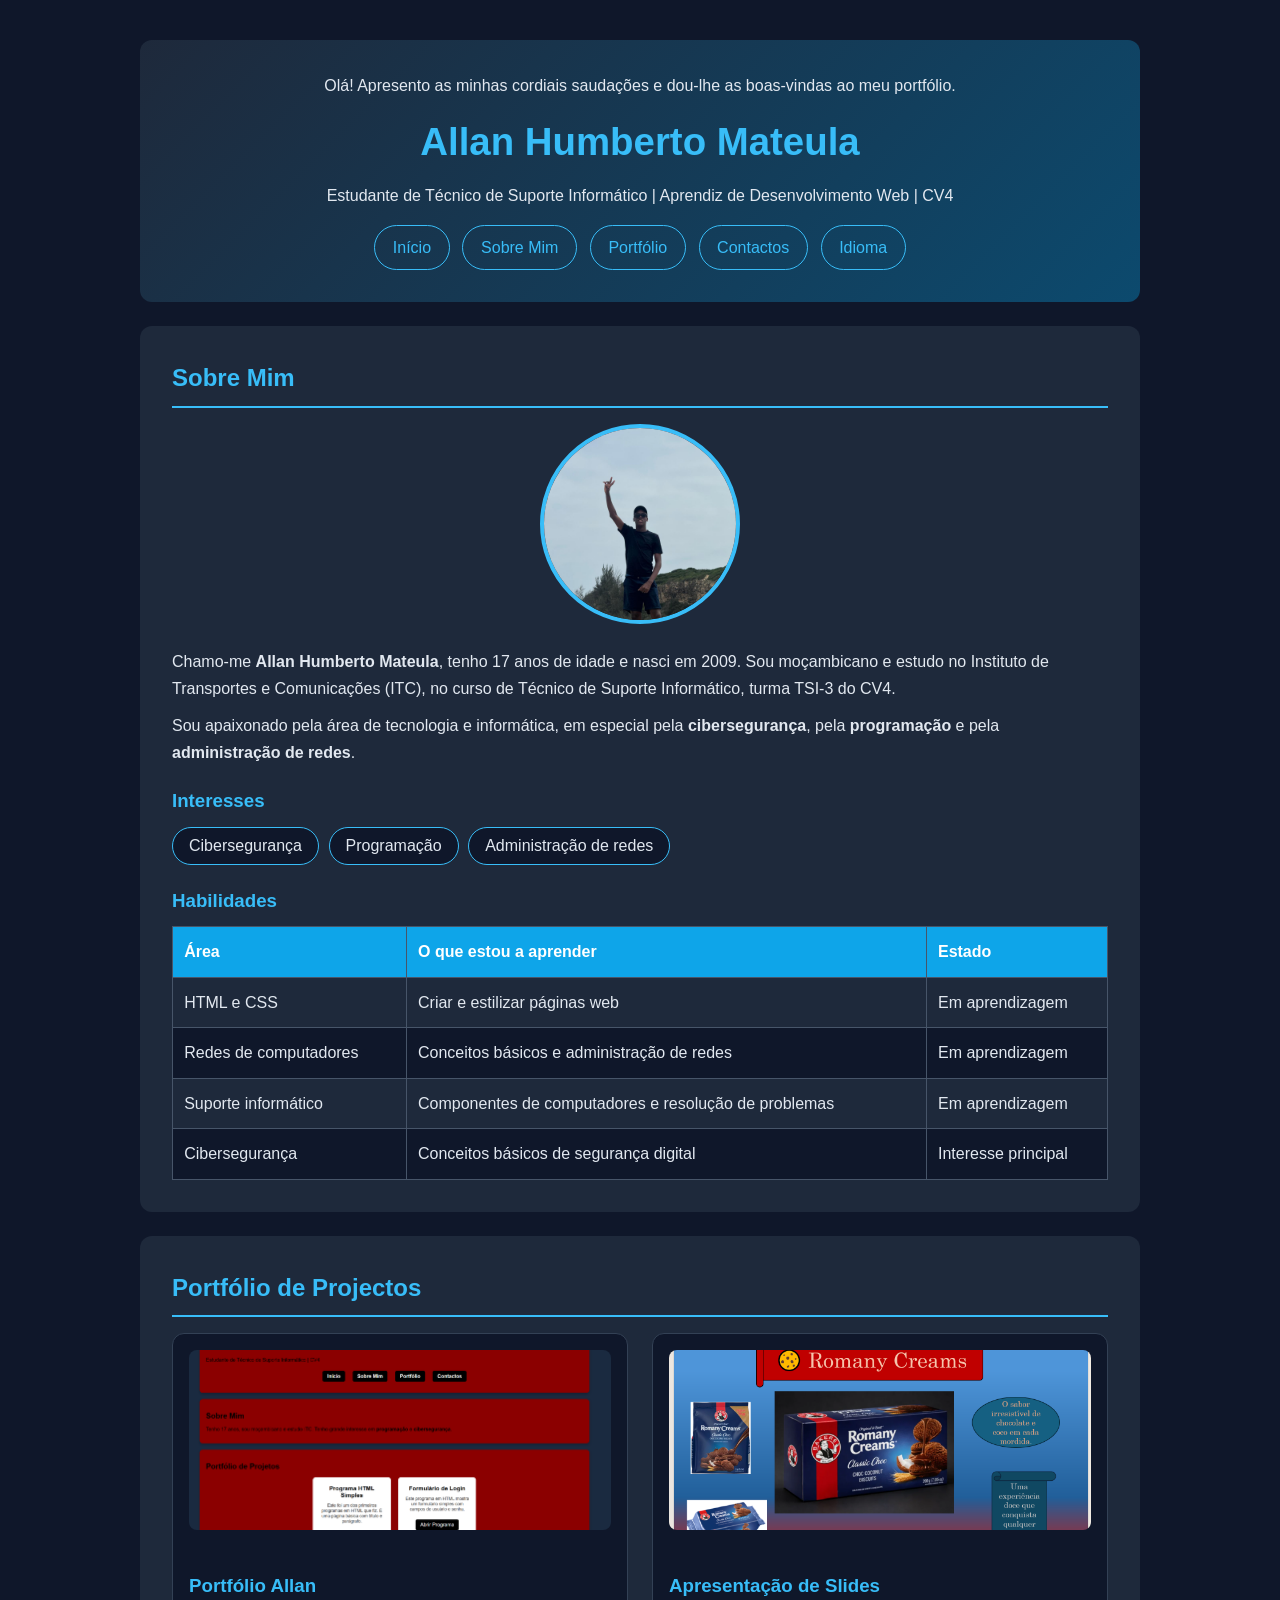
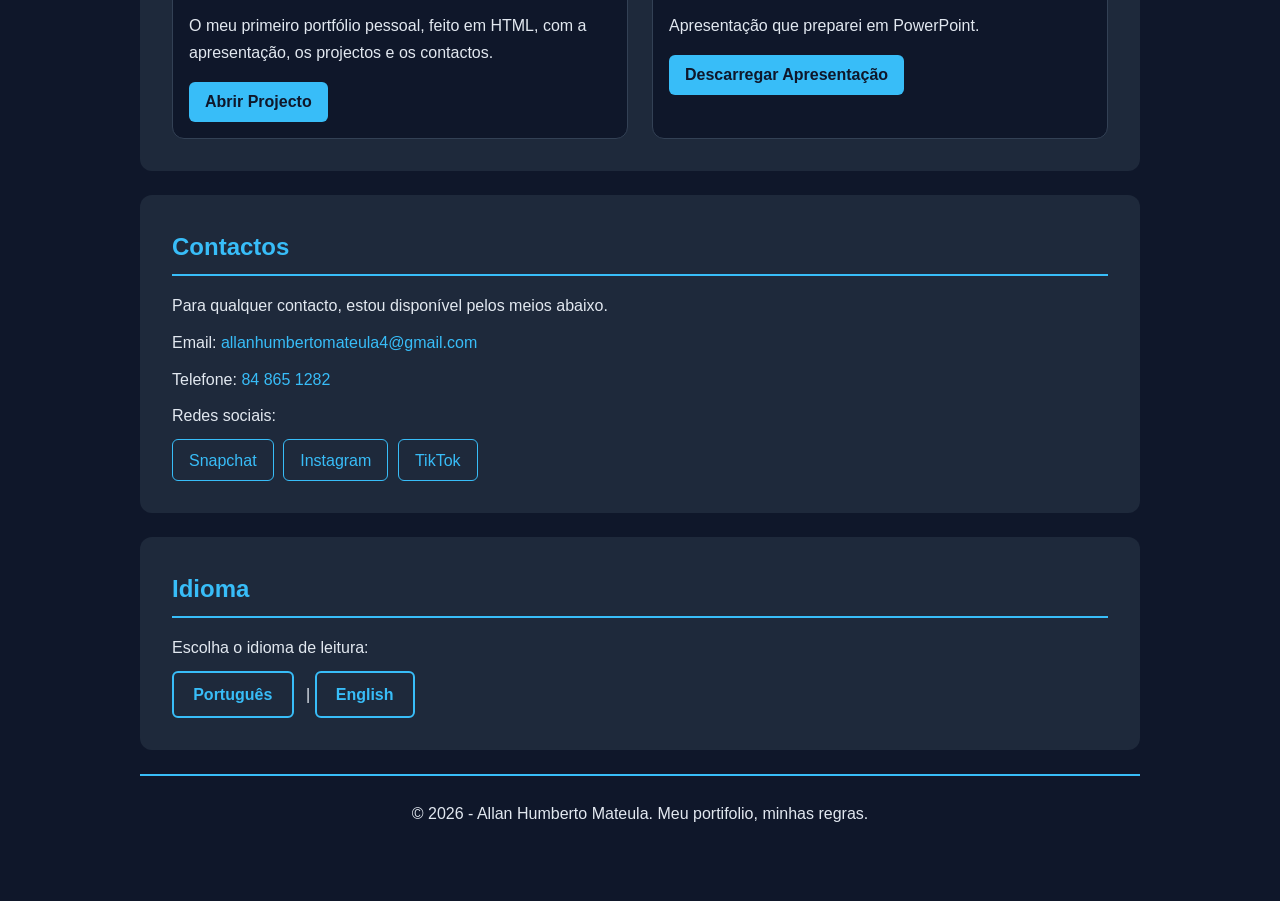
<file: index.html>
<!DOCTYPE html>
<html lang="pt-MZ">
<head>
  <meta charset="UTF-8">
  <meta name="viewport" content="width=device-width, initial-scale=1.0">
  <title>Portfólio - Allan Humberto Mateula</title>
  <link rel="stylesheet" href="estilo.css">
</head>
<body>

  <!-- ========== INÍCIO ========== -->
  <header id="inicio">
    <p>Olá! Apresento as minhas cordiais saudações e dou-lhe as boas-vindas ao meu portfólio.</p>
    <h1>Allan Humberto Mateula</h1>
    <p>Estudante de Técnico de Suporte Informático | Aprendiz de Desenvolvimento Web | CV4</p>

    <nav>
      <ul>
        <li><a href="#inicio">Início</a></li>
        <li><a href="#sobre">Sobre Mim</a></li>
        <li><a href="#portfolio">Portfólio</a></li>
        <li><a href="#contactos">Contactos</a></li>
        <li><a href="#idioma">Idioma</a></li>
      </ul>
    </nav>
  </header>

  <!-- ========== SOBRE MIM ========== -->
  <section id="sobre">
    <h2>Sobre Mim</h2>
    <img src="images/foto.jpg" alt="Foto de Allan Humberto Mateula" width="200">
    <p>
      Chamo-me <strong>Allan Humberto Mateula</strong>, tenho 17 anos de idade e nasci em 2009.
      Sou moçambicano e estudo no Instituto de Transportes e Comunicações (ITC), no curso de
      Técnico de Suporte Informático, turma TSI-3 do CV4.
    </p>
    <p>
      Sou apaixonado pela área de tecnologia e informática, em especial pela
      <strong>cibersegurança</strong>, pela <strong>programação</strong> e pela
      <strong>administração de redes</strong>.
    </p>

    <h3>Interesses</h3>
    <ul>
      <li>Cibersegurança</li>
      <li>Programação</li>
      <li>Administração de redes</li>
    </ul>

    <h3>Habilidades</h3>
    <table border="1">
      <thead>
        <tr>
          <th>Área</th>
          <th>O que estou a aprender</th>
          <th>Estado</th>
        </tr>
      </thead>
      <tbody>
        <tr>
          <td>HTML e CSS</td>
          <td>Criar e estilizar páginas web</td>
          <td>Em aprendizagem</td>
        </tr>
        <tr>
          <td>Redes de computadores</td>
          <td>Conceitos básicos e administração de redes</td>
          <td>Em aprendizagem</td>
        </tr>
        <tr>
          <td>Suporte informático</td>
          <td>Componentes de computadores e resolução de problemas</td>
          <td>Em aprendizagem</td>
        </tr>
        <tr>
          <td>Cibersegurança</td>
          <td>Conceitos básicos de segurança digital</td>
          <td>Interesse principal</td>
        </tr>
      </tbody>
    </table>
  </section>

  <!-- ========== PORTFÓLIO DE PROJECTOS ========== -->
  <section id="portfolio">
    <h2>Portfólio de Projectos</h2>

    <div class="projetos">

      <div class="card">
        <img src="images/portifolio-allan.png" alt="Captura de ecrã do meu primeiro portfólio" width="300">
        <h3>Portfólio Allan</h3>
        <p>O meu primeiro portfólio pessoal, feito em HTML, com a apresentação, os projectos e os contactos.</p>
        <a href="portifolio-allan.html" target="_blank">Abrir Projecto</a>
      </div>

      <div class="card">
        <img src="images/slide-allan.png" alt="Captura de ecrã da apresentação de slides" width="300">
        <h3>Apresentação de Slides</h3>
        <p>Apresentação que preparei em PowerPoint.</p>
        <a href="slide-allan.pptx" download>Descarregar Apresentação</a>
      </div>

    </div>
  </section>

  <!-- ========== CONTACTOS ========== -->
  <section id="contactos">
    <h2>Contactos</h2>
    <p>Para qualquer contacto, estou disponível pelos meios abaixo.</p>
    <p>Email: <a href="mailto:allanhumbertomateula4@gmail.com">allanhumbertomateula4@gmail.com</a></p>
    <p>Telefone: <a href="tel:+258848651282">84 865 1282</a></p>
    <p>Redes sociais:</p>
    <ul>
      <li><a href="https://www.snapchat.com/add/simply_all4n" target="_blank">Snapchat</a></li>
      <li><a href="https://instagram.com/i.all4n.hm" target="_blank">Instagram</a></li>
      <li><a href="https://www.tiktok.com/@4ll4nhum3ert0" target="_blank">TikTok</a></li>
    </ul>
  </section>

  <!-- ========== IDIOMA ========== -->
  <section id="idioma">
    <h2>Idioma</h2>
    <p>Escolha o idioma de leitura:</p>
    <a href="cpwe-portifolio.html">Português</a> |
    <a href="en.html">English</a>
  </section>

  <!-- ========== RODAPÉ ========== -->
  <footer>
    <p>&copy; 2026 - Allan Humberto Mateula. Meu portifolio, minhas regras.</p>
  </footer>

</body>
</html>
</file>
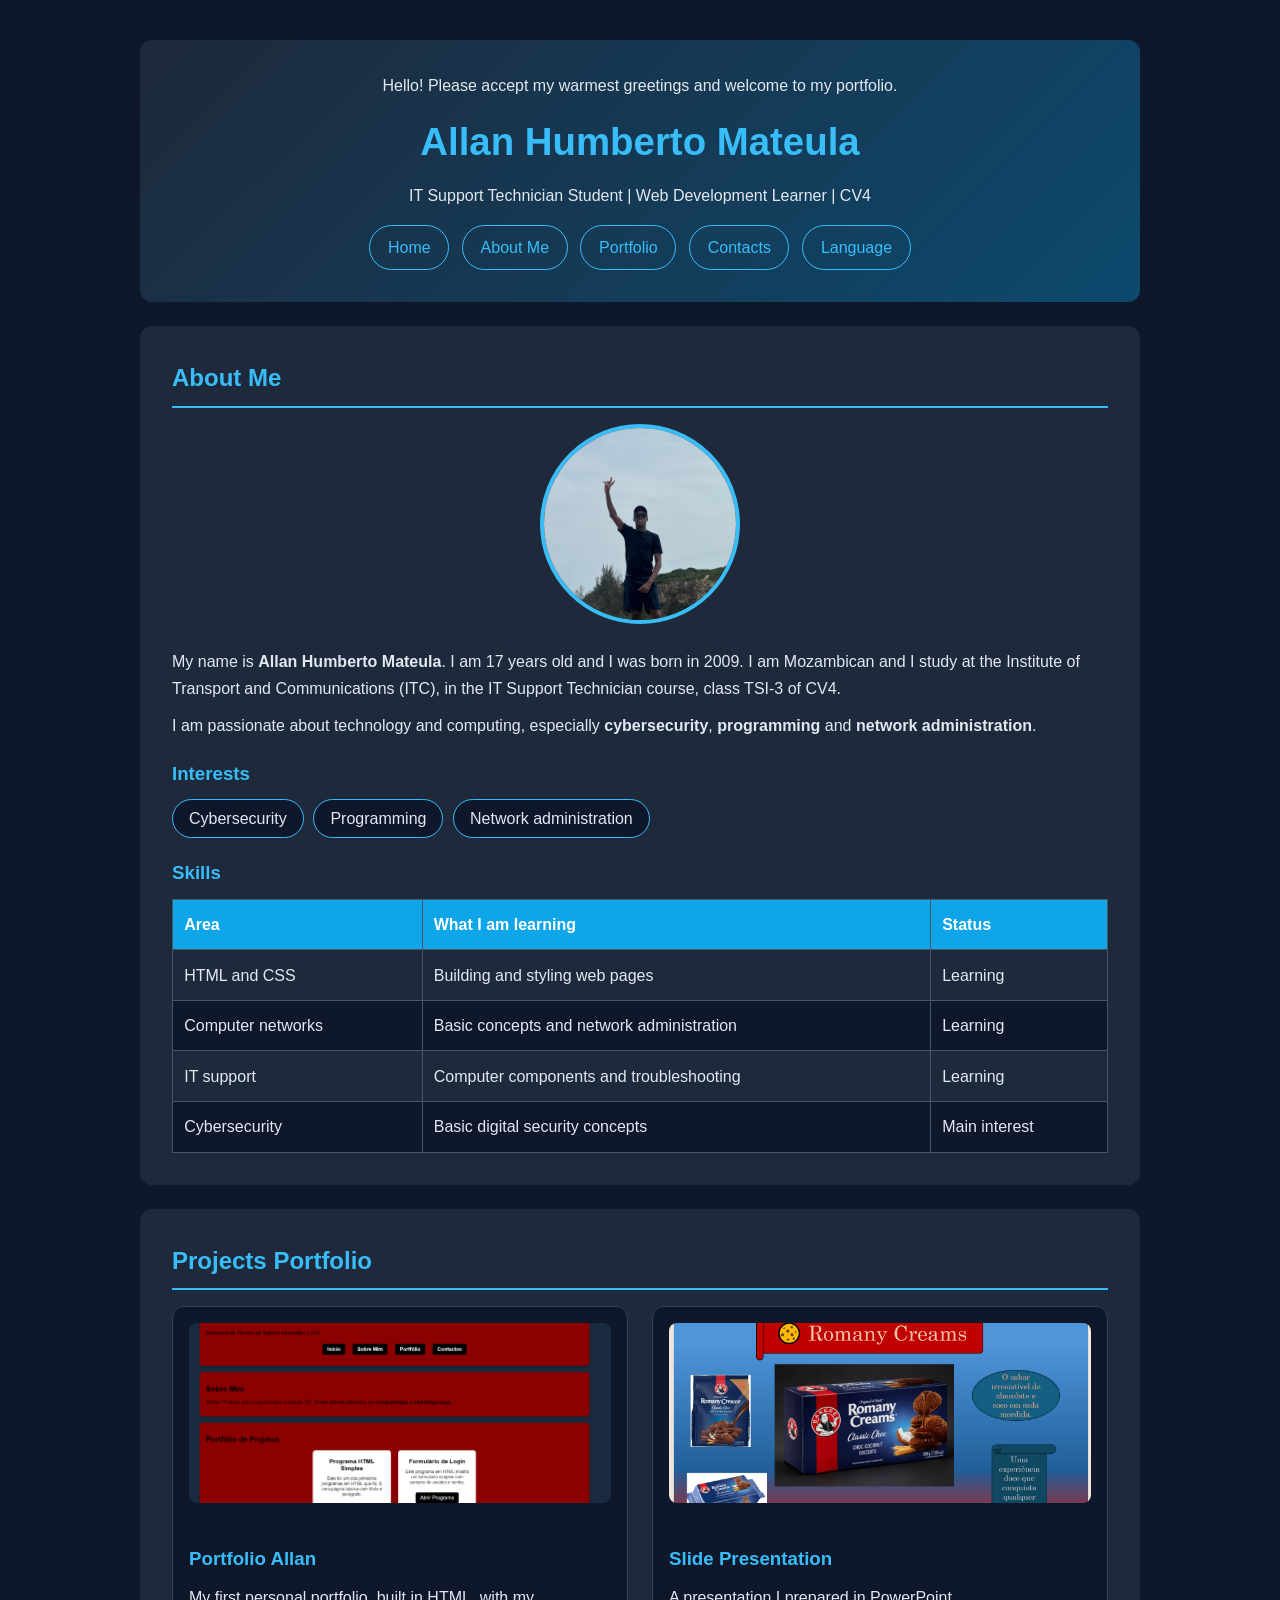
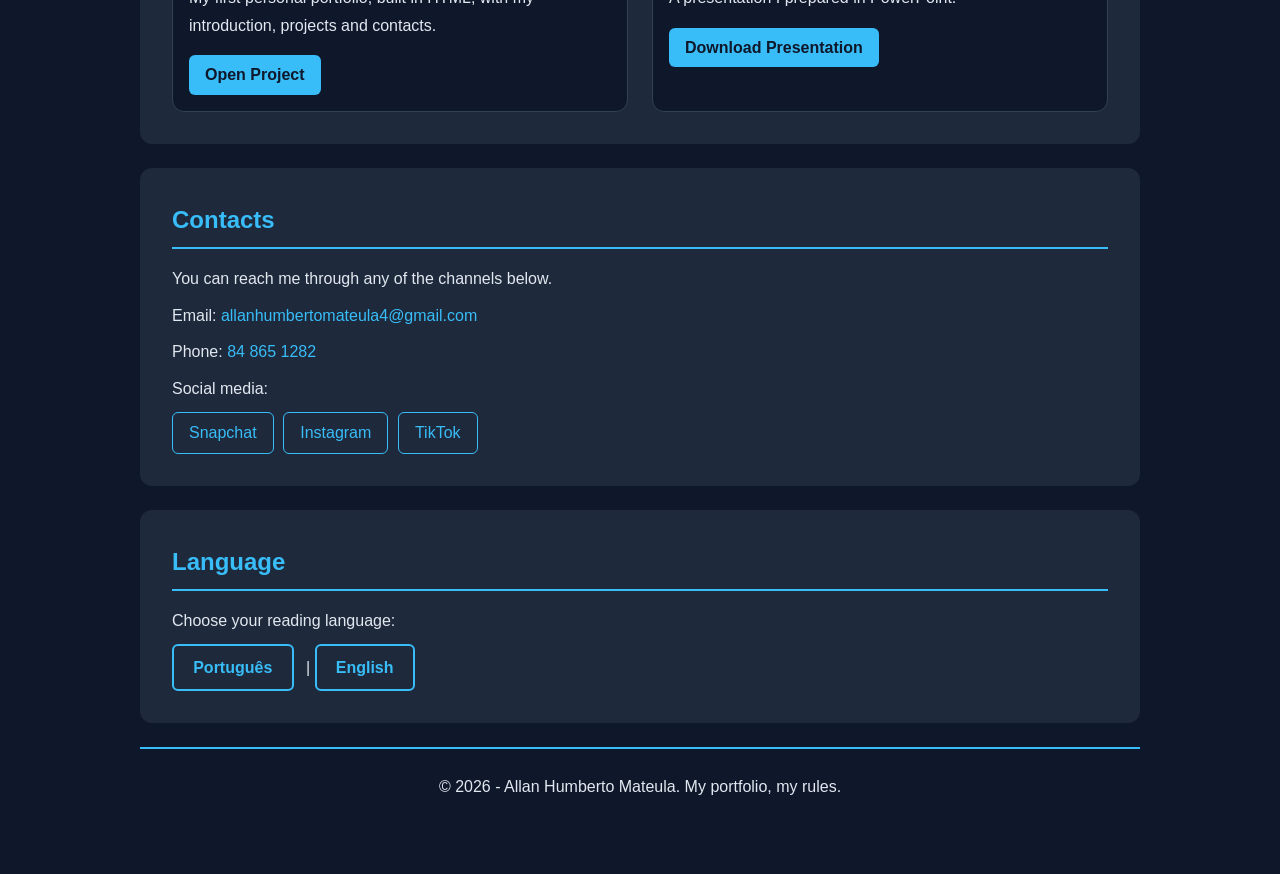
<file: en.html>
<!DOCTYPE html>
<html lang="en">
<head>
  <meta charset="UTF-8">
  <meta name="viewport" content="width=device-width, initial-scale=1.0">
  <title>Portfolio - Allan Humberto Mateula</title>
  <link rel="stylesheet" href="estilo.css">
</head>
<body>

  <!-- ========== HOME ========== -->
  <header id="inicio">
    <p>Hello! Please accept my warmest greetings and welcome to my portfolio.</p>
    <h1>Allan Humberto Mateula</h1>
    <p>IT Support Technician Student | Web Development Learner | CV4</p>

    <nav>
      <ul>
        <li><a href="#inicio">Home</a></li>
        <li><a href="#sobre">About Me</a></li>
        <li><a href="#portfolio">Portfolio</a></li>
        <li><a href="#contactos">Contacts</a></li>
        <li><a href="#idioma">Language</a></li>
      </ul>
    </nav>
  </header>

  <!-- ========== ABOUT ME ========== -->
  <section id="sobre">
    <h2>About Me</h2>
    <img src="images/foto.jpg" alt="Photo of Allan Humberto Mateula" width="200">
    <p>
      My name is <strong>Allan Humberto Mateula</strong>. I am 17 years old and I was born in 2009.
      I am Mozambican and I study at the Institute of Transport and Communications (ITC),
      in the IT Support Technician course, class TSI-3 of CV4.
    </p>
    <p>
      I am passionate about technology and computing, especially
      <strong>cybersecurity</strong>, <strong>programming</strong> and
      <strong>network administration</strong>.
    </p>

    <h3>Interests</h3>
    <ul>
      <li>Cybersecurity</li>
      <li>Programming</li>
      <li>Network administration</li>
    </ul>

    <h3>Skills</h3>
    <table border="1">
      <thead>
        <tr>
          <th>Area</th>
          <th>What I am learning</th>
          <th>Status</th>
        </tr>
      </thead>
      <tbody>
        <tr>
          <td>HTML and CSS</td>
          <td>Building and styling web pages</td>
          <td>Learning</td>
        </tr>
        <tr>
          <td>Computer networks</td>
          <td>Basic concepts and network administration</td>
          <td>Learning</td>
        </tr>
        <tr>
          <td>IT support</td>
          <td>Computer components and troubleshooting</td>
          <td>Learning</td>
        </tr>
        <tr>
          <td>Cybersecurity</td>
          <td>Basic digital security concepts</td>
          <td>Main interest</td>
        </tr>
      </tbody>
    </table>
  </section>

  <!-- ========== PROJECTS PORTFOLIO ========== -->
  <section id="portfolio">
    <h2>Projects Portfolio</h2>

    <div class="projetos">

      <div class="card">
        <img src="images/portifolio-allan.png" alt="Screenshot of my first portfolio" width="300">
        <h3>Portfolio Allan</h3>
        <p>My first personal portfolio, built in HTML, with my introduction, projects and contacts.</p>
        <a href="portifolio-allan.html" target="_blank">Open Project</a>
      </div>

      <div class="card">
        <img src="images/slide-allan.png" alt="Screenshot of the slide presentation" width="300">
        <h3>Slide Presentation</h3>
        <p>A presentation I prepared in PowerPoint.</p>
        <a href="slide-allan.pptx" download>Download Presentation</a>
      </div>

    </div>
  </section>

  <!-- ========== CONTACTS ========== -->
  <section id="contactos">
    <h2>Contacts</h2>
    <p>You can reach me through any of the channels below.</p>
    <p>Email: <a href="mailto:allanhumbertomateula4@gmail.com">allanhumbertomateula4@gmail.com</a></p>
    <p>Phone: <a href="tel:+258848651282">84 865 1282</a></p>
    <p>Social media:</p>
    <ul>
      <li><a href="https://www.snapchat.com/add/simply_all4n" target="_blank">Snapchat</a></li>
      <li><a href="https://instagram.com/i.all4n.hm" target="_blank">Instagram</a></li>
      <li><a href="https://www.tiktok.com/@4ll4nhum3ert0" target="_blank">TikTok</a></li>
    </ul>
  </section>

  <!-- ========== LANGUAGE ========== -->
  <section id="idioma">
    <h2>Language</h2>
    <p>Choose your reading language:</p>
    <a href="cpwe-portifolio.html">Português</a> |
    <a href="en.html">English</a>
  </section>

  <!-- ========== FOOTER ========== -->
  <footer>
    <p>&copy; 2026 - Allan Humberto Mateula. My portfolio, my rules.</p>
  </footer>

</body>
</html>
</file>
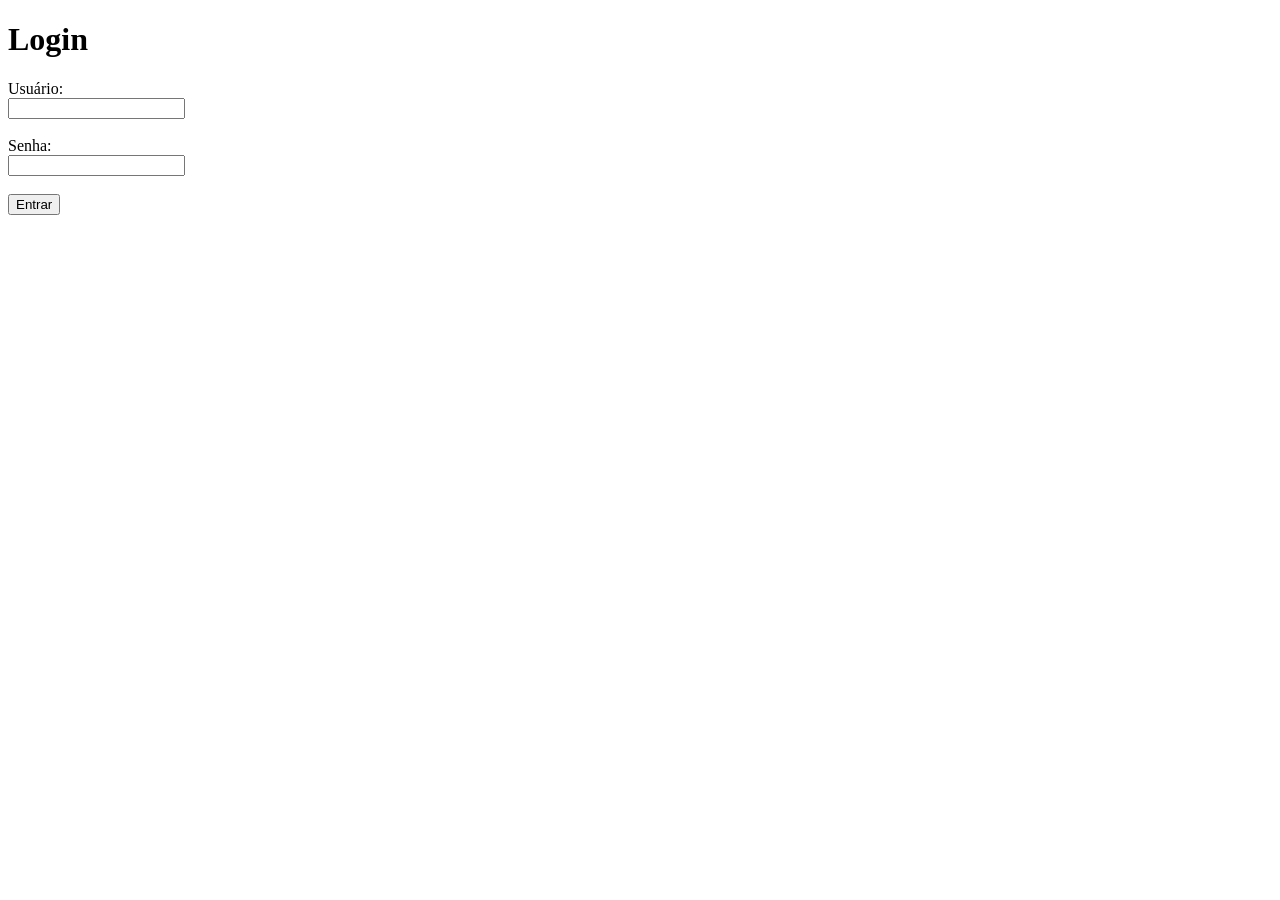
<file: formulario.html>
<!DOCTYPE html>
<html>
<head>
  <title>Formulário de Login</title>
</head>
<body>
  <h1>Login</h1>
  <form>
    <label for="username">Usuário:</label><br>
    <input type="text" id="username" name="username"><br><br>

    <label for="password">Senha:</label><br>
    <input type="password" id="password" name="password"><br><br>

    <button type="submit">Entrar</button>
  </form>
</body>
</html>
</file>
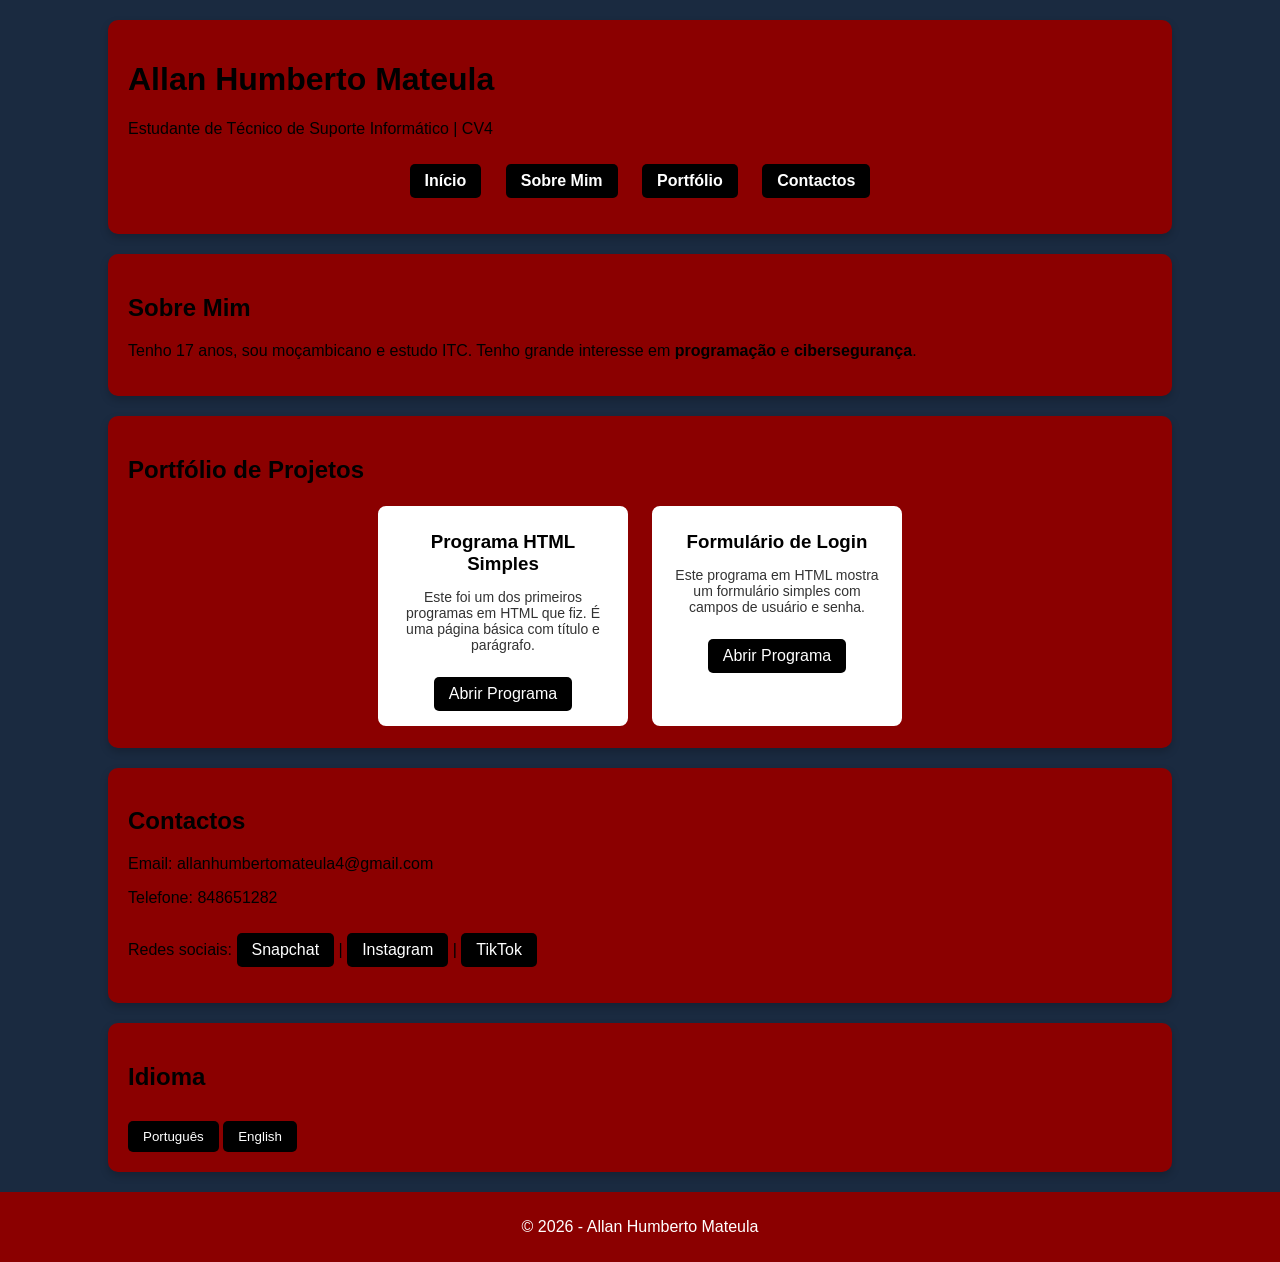
<file: portifolio allan.html>
<!DOCTYPE html>
<html lang="pt-BR">
<head>
  <meta charset="UTF-8">
  <title>Portfólio - Allan Humberto Mateula</title>
  <link rel="stylesheet" href="style.css">
</head>
<body>
  <!-- Início -->
  <header id="inicio" class="box">
    <h1>Allan Humberto Mateula</h1>
    <p>Estudante de Técnico de Suporte Informático | CV4</p>
    <nav>
      <ul>
        <li><a href="#inicio">Início</a></li>
        <li><a href="#sobre">Sobre Mim</a></li>
        <li><a href="#portfolio">Portfólio</a></li>
        <li><a href="#contactos">Contactos</a></li>
      </ul>
    </nav>
  </header>

  <!-- Sobre Mim -->
  <section id="sobre" class="box">
    <h2>Sobre Mim</h2>
    <p>Tenho 17 anos, sou moçambicano e estudo ITC. Tenho grande interesse em <strong>programação</strong> e <strong>cibersegurança</strong>.</p>
  </section>

  <!-- Portfólio -->
  <section id="portfolio" class="box">
    <h2>Portfólio de Projetos</h2>
    <div class="projetos">
      <div class="card">
        <h3>Programa HTML Simples</h3>
        <p>Este foi um dos primeiros programas em HTML que fiz. É uma página básica com título e parágrafo.</p>
        <a href="programa1.html" target="_blank">Abrir Programa</a>
      </div>

      <div class="card">
        <h3>Formulário de Login</h3>
        <p>Este programa em HTML mostra um formulário simples com campos de usuário e senha.</p>
        <a href="formulario.html" target="_blank">Abrir Programa</a>
      </div>
    </div>
  </section>

  <!-- Contactos -->
  <section id="contactos" class="box">
    <h2>Contactos</h2>
    <p>Email: allanhumbertomateula4@gmail.com</p>
    <p>Telefone: 848651282</p>
    <p>Redes sociais: 
      <a href="#">Snapchat</a> | 
      <a href="#">Instagram</a> | 
      <a href="#">TikTok</a>
    </p>
  </section>

  <!-- Idioma -->
  <section id="idioma" class="box">
    <h2>Idioma</h2>
    <button>Português</button>
    <button>English</button>
  </section>

  <footer>
    <p>© 2026 - Allan Humberto Mateula</p>
  </footer>
</body>
</html>
</file>
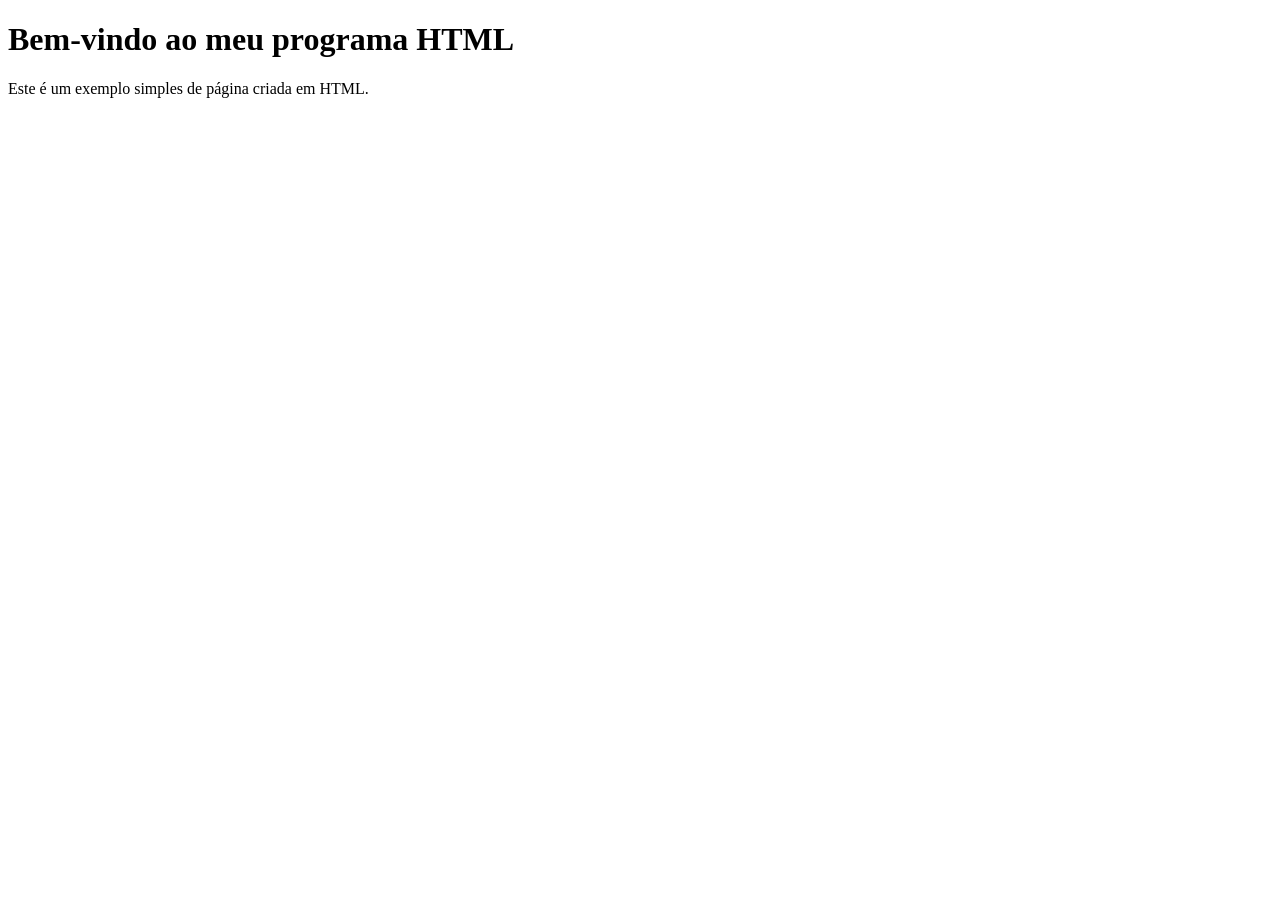
<file: programa1.html>
<!DOCTYPE html>
<html>
<head>
  <title>Meu Primeiro Programa</title>
</head>
<body>
  <h1>Bem-vindo ao meu programa HTML</h1>
  <p>Este é um exemplo simples de página criada em HTML.</p>
</body>
</html>
</file>
<file: estilo.css>
/* ===== CORES (variáveis) ===== */
:root {
  --fundo: #0f172a;
  --caixa: #1e293b;
  --texto: #e2e8f0;
  --destaque: #38bdf8;
}

/* ===== REGRAS GERAIS ===== */
* {
  margin: 0;
  padding: 0;
  box-sizing: border-box;
}

html {
  scroll-behavior: smooth;
}

body {
  font-family: "Segoe UI", Arial, sans-serif;
  font-size: 1rem;
  line-height: 1.7;
  color: var(--texto);
  background-color: var(--fundo);
  padding: 1rem;
}

h1, h2, h3 {
  color: var(--destaque);
}

p, li {
  margin-bottom: 0.6rem;
}

a {
  color: var(--destaque);
  text-decoration: none;
  transition: color 0.3s ease;
}

a:hover {
  color: #ffffff;
}

/* ===== CAIXAS DAS SECÇÕES ===== */
header, section, footer {
  max-width: 1000px;
  margin: 1.5rem auto;
}

header, section {
  background-color: var(--caixa);
  border-radius: 12px;
  padding: 2rem;
}

section h2 {
  margin-bottom: 1rem;
  border-bottom: 2px solid var(--destaque);
  padding-bottom: 0.4rem;
}

/* ===== CABEÇALHO (INÍCIO) ===== */
header {
  text-align: center;
  background: linear-gradient(135deg, #1e293b, #0c4a6e);
}

header h1 {
  font-size: 2.4rem;
  margin: 0.5rem 0;
}

/* ===== MENU DE NAVEGAÇÃO (FLEXBOX) ===== */
nav ul {
  list-style: none;
  display: flex;
  justify-content: center;
  flex-wrap: wrap;
  gap: 0.8rem;
  margin-top: 1rem;
}

nav li {
  margin-bottom: 0;
}

nav a {
  display: block;
  padding: 0.5rem 1.1rem;
  border: 1px solid var(--destaque);
  border-radius: 25px;
  transition: background-color 0.3s ease, color 0.3s ease;
}

nav a:hover {
  background-color: var(--destaque);
  color: var(--fundo);
}

/* ===== RODAPÉ ===== */
footer {
  text-align: center;
  padding: 1.5rem 1rem;
  border-top: 2px solid var(--destaque);
}

/* ===== SOBRE MIM: FOTO ===== */
#sobre img {
  display: block;
  width: 200px;
  height: 200px;
  object-fit: cover;          /* a foto enche o círculo sem ficar deformada */
  border-radius: 50%;         /* torna a foto redonda */
  border: 4px solid var(--destaque);
  margin: 0 auto 1.5rem;
}

section h3 {
  margin: 1.2rem 0 0.6rem;
}

/* ===== LISTAS DE INTERESSES E REDES SOCIAIS (FLEXBOX) ===== */
#sobre ul,
#contactos ul {
  list-style: none;
  display: flex;
  flex-wrap: wrap;
  gap: 0.6rem;
}

#sobre li {
  background-color: var(--fundo);
  border: 1px solid var(--destaque);
  border-radius: 20px;
  padding: 0.3rem 1rem;
  margin-bottom: 0;
}

#contactos li {
  margin-bottom: 0;
}

#contactos li a {
  display: block;
  padding: 0.4rem 1rem;
  border: 1px solid var(--destaque);
  border-radius: 6px;
  transition: background-color 0.3s ease, color 0.3s ease;
}

#contactos li a:hover {
  background-color: var(--destaque);
  color: var(--fundo);
}

/* ===== TABELA DE HABILIDADES ===== */
table {
  width: 100%;
  border-collapse: collapse;  /* junta as bordas das células */
  margin-top: 0.5rem;
}

th, td {
  border: 1px solid #475569;
  padding: 0.7rem;
  text-align: left;
}

th {
  background-color: #0ea5e9;
  color: #ffffff;
}

tbody tr:nth-child(even) {
  background-color: var(--fundo);   /* linhas alternadas */
}

tbody tr {
  transition: background-color 0.3s ease;
}

tbody tr:hover {
  background-color: #334155;
}

/* ===== PROJECTOS (GRID) ===== */
.projetos {
  display: grid;
  grid-template-columns: repeat(auto-fit, minmax(260px, 1fr));  /* responsivo */
  gap: 1.5rem;
}

.card {
  background-color: var(--fundo);
  border: 1px solid #334155;
  border-radius: 12px;
  padding: 1rem;
  overflow: hidden;
  transition: transform 0.3s ease, box-shadow 0.3s ease;
}

/* EXTRA: efeito hover nos projectos */
.card:hover {
  transform: translateY(-8px);
  box-shadow: 0 10px 25px rgba(56, 189, 248, 0.35);
}

.card img {
  width: 100%;
  height: 180px;
  object-fit: cover;
  border-radius: 8px;
  margin-bottom: 0.8rem;
  transition: transform 0.4s ease;
}

.card:hover img {
  transform: scale(1.05);
}

.card a {
  display: inline-block;
  margin-top: 0.4rem;
  padding: 0.4rem 1rem;
  background-color: var(--destaque);
  color: var(--fundo);
  border-radius: 6px;
  font-weight: bold;
  transition: background-color 0.3s ease;
}

.card a:hover {
  background-color: #ffffff;
}

/* ===== IDIOMA ===== */
#idioma a {
  display: inline-block;
  padding: 0.5rem 1.2rem;
  margin-right: 0.5rem;
  border: 2px solid var(--destaque);
  border-radius: 6px;
  font-weight: bold;
  transition: background-color 0.3s ease, color 0.3s ease;
}

#idioma a:hover {
  background-color: var(--destaque);
  color: var(--fundo);
}

/* ===== TELEMÓVEIS (RESPONSIVO) ===== */
@media (max-width: 600px) {
  header h1 {
    font-size: 1.7rem;
  }

  header, section {
    padding: 1.2rem;
  }

  th, td {
    padding: 0.4rem;
    font-size: 0.9rem;
  }
}
</file>
<file: style.css>
/* Fonte e cores principais */
body {
  font-family: Arial, sans-serif;
  margin: 0;
  padding: 0;
  background-color: #1a2a40; /* azul escuro */
  color: black;
}

.box {
  background-color: #8B0000; /* vermelho escuro */
  border-radius: 10px;
  margin: 20px auto;
  padding: 20px;
  width: 80%;
  box-shadow: 0 4px 8px rgba(0,0,0,0.2);
}

.box h2 {
  color: black;
}

/* Menu de navegação */
nav ul {
  list-style: none;
  padding: 0;
  text-align: center;
}
nav ul li {
  display: inline-block;
  margin: 0 10px;
}
nav ul li a {
  background-color: black; /* botões pretos */
  color: white; /* letras brancas */
  padding: 8px 15px;
  border-radius: 5px;
  text-decoration: none;
  font-weight: bold;
  transition: background-color 0.3s ease; /* transição suave */
}
nav ul li a:hover {
  background-color: #333; /* cinzento escuro */
}

/* Galeria de projetos com Flexbox */
.projetos {
  display: flex;
  justify-content: center;
  gap: 20px;
  flex-wrap: wrap; /* responsivo */
}
.card {
  background-color: white;
  border: 2px solid #8B0000;
  border-radius: 10px;
  padding: 15px;
  width: 220px;
  text-align: center;
  transition: transform 0.3s, box-shadow 0.3s; /* transição suave */
}
.card:hover {
  transform: scale(1.05) rotate(-1deg); /* efeito zoom + inclinação */
  box-shadow: 0 6px 12px rgba(0,0,0,0.3);
}
.card h3 {
  margin: 10px 0 5px;
  color: black;
}
.card p {
  color: #333;
  font-size: 14px;
}

/* Botões gerais */
a, button {
  display: inline-block;
  margin-top: 10px;
  background-color: black; /* botões pretos */
  color: white; /* letras brancas */
  padding: 8px 15px;
  text-decoration: none;
  border-radius: 5px;
  border: none;
  cursor: pointer;
  transition: background-color 0.3s ease; /* transição suave */
}
a:hover, button:hover {
  background-color: #333;
}

/* Rodapé */
footer {
  background-color: #8B0000;
  color: white;
  text-align: center;
  padding: 10px;
}
</file>
